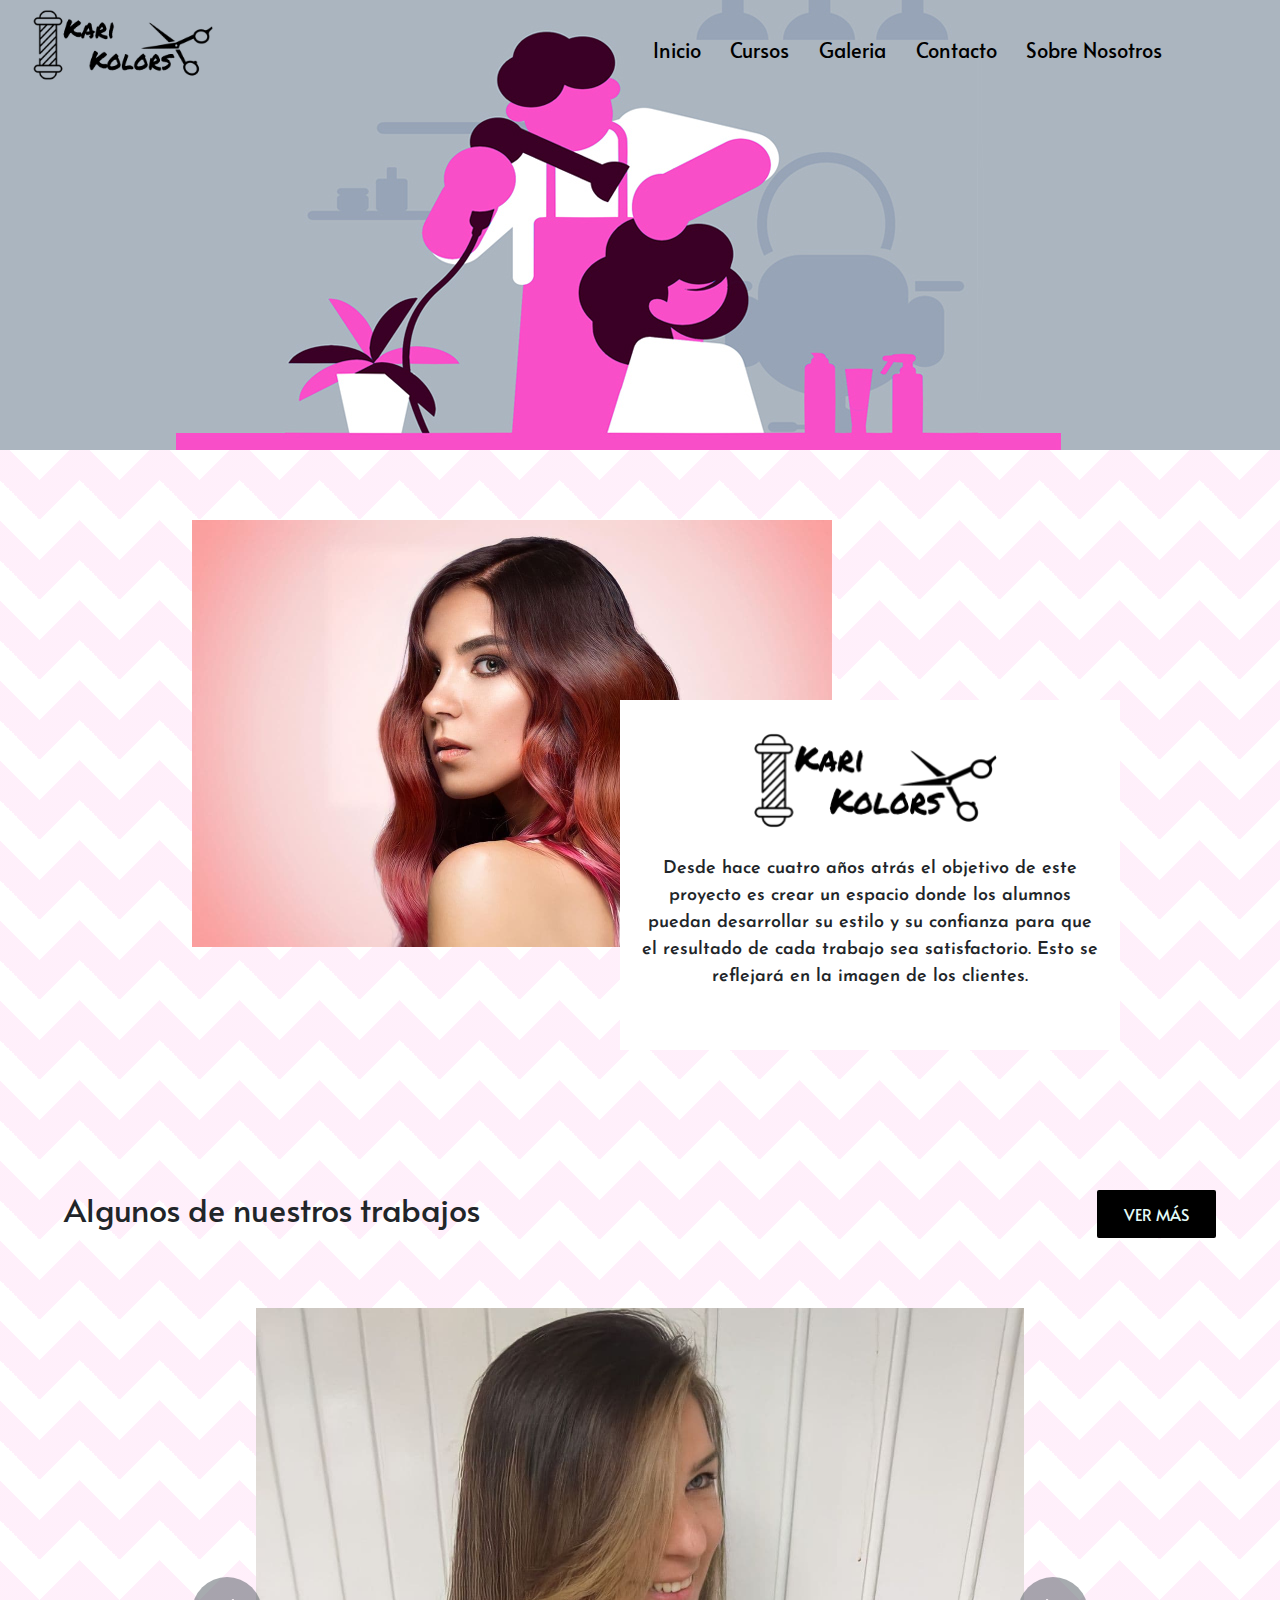
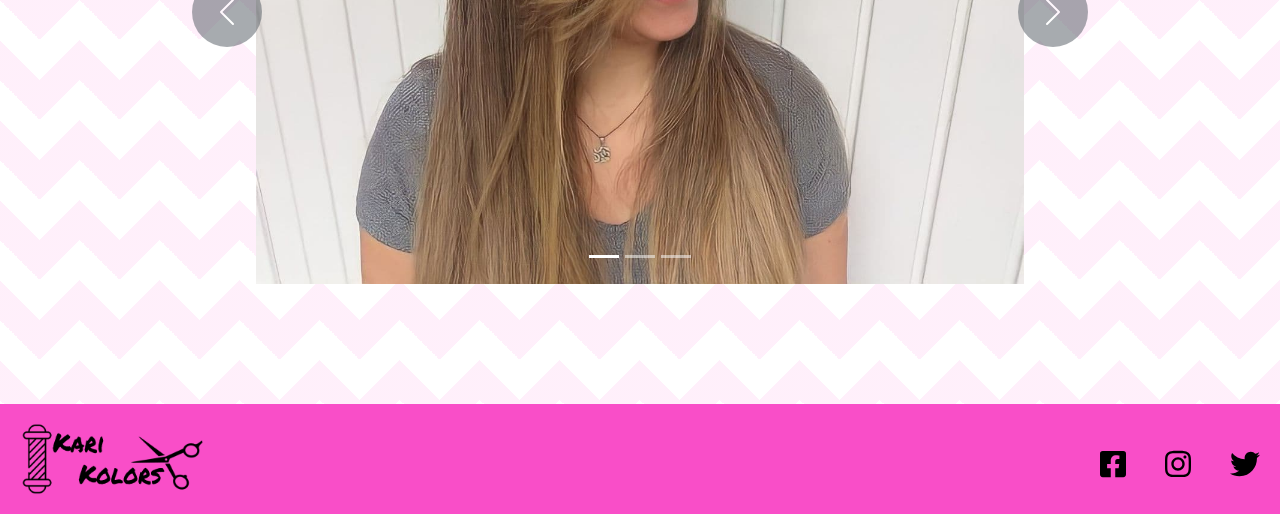
<file: index.html>
<!DOCTYPE html>
<html lang="en">

<head>
    <meta charset="UTF-8">
    <meta http-equiv="X-UA-Compatible" content="IE=edge">
    <meta name="viewport" content="width=device-width, initial-scale=1.0">
    <title>Inicio - Kari Kolors</title>
    <link rel="shortcut icon" href="./recursos/iconos/paint.png" />
    <link href="https://cdn.jsdelivr.net/npm/bootstrap@5.0.0/dist/css/bootstrap.min.css" rel="stylesheet">
    <link rel="preconnect" href="https://fonts.gstatic.com/%22%3E">
    <link href="https://fonts.googleapis.com/css2?family=Alata&display=swap" rel="stylesheet">
    <link href="style.css" rel="stylesheet">
    <link rel="preconnect" href="https://fonts.gstatic.com">
    <link href="https://fonts.googleapis.com/css2?family=Josefin+Sans:wght@300;600&display=swap" rel="stylesheet">
    <link href="https://fonts.googleapis.com/icon?family=Material+Icons" rel="stylesheet">
</head>

<body>
    <header>

        <nav class="nav-home">
            <a class="logoizq" href="./index.html"><img src="./recursos/Logo.png" alt="" style="height: 90px;"></a>
            <button class="ham">
                <span class="menuIcon material-icons">
                  menu
                </span>
                <span class="xIcon material-icons">
                    close
                  </span>
              </button>
              <ul class="menu">
                <li><a class="menuLink" href="./index.html">Inicio</a></li>
                <li><a class="menuLink" href="./cursos.html">Cursos</a></li>
                <li><a class="menuLink" href="./galeria.html">Galeria</a></li>
                <li><a class="menuLink" href="./contacto.html">Contacto</a></li>
                <li><a class="menuLink" href="./about.html">Sobre Nosotros</a></li>
              </ul>
            <div class="navegador">
                <a href="./index.html" class="a-home">Inicio</a>
                <a href="./cursos.html" class="a-home">Cursos</a>
                <a href="./galeria.html" class="a-home">Galeria</a>
                <a href="./contacto.html" class="a-home">Contacto</a>
                <a href="./about.html" class="a-home">Sobre Nosotros</a>
            </div>
        </nav>

    </header>

    <div class="seccion_media">
        <img src="./recursos/foto-media.jpg" >
        <div class="media_info">
            <img src="./recursos/Logo.png" style="width: 55%">
            <p class="info">Desde hace cuatro años atrás el objetivo de este proyecto es crear un espacio donde los alumnos puedan desarrollar su estilo y su confianza para que el resultado de cada trabajo sea satisfactorio. Esto se reflejará en la imagen de los clientes.</p>
        </div>
    </div>

    <div class="muestra">
        <h2>Algunos de nuestros trabajos</h2>
        <a href="./galeria.html"><input type="button" value="Ver más" id="botoncito"></a>
    </div>
    <div id="carouselExampleIndicators" class="carousel slide" data-bs-ride="carousel">
        <div class="carousel-indicators">
            <button type="button" data-bs-target="#carouselExampleIndicators" data-bs-slide-to="0" class="active"
                aria-current="true" aria-label="Slide 1"></button>
            <button type="button" data-bs-target="#carouselExampleIndicators" data-bs-slide-to="1"
                aria-label="Slide 2"></button>
            <button type="button" data-bs-target="#carouselExampleIndicators" data-bs-slide-to="2"
                aria-label="Slide 3"></button>
        </div>
        <div class="carousel-inner">
            <div class="carousel-item active">
                <img src="./recursos/car-1.jpg" class="d-block w-100" alt="...">
            </div>
            <div class="carousel-item">
                <img src="./recursos/car-2.jpg" class="d-block w-100" alt="...">
            </div>
            <div class="carousel-item">
                <img src="./recursos/car-3.jpg" class="d-block w-100" alt="...">
            </div>
        </div>
        <button class="carousel-control-prev" type="button" data-bs-target="#carouselExampleIndicators"
            data-bs-slide="prev">
            <span class="carousel-control-prev-icon" aria-hidden="true"></span>
            <span class="visually-hidden">Previous</span>
        </button>
        <button class="carousel-control-next" type="button" data-bs-target="#carouselExampleIndicators"
            data-bs-slide="next">
            <span class="carousel-control-next-icon" aria-hidden="true"></span>
            <span class="visually-hidden">Next</span>
        </button>
    </div>

    <footer>
        <img src="./recursos/Logo.png" class="logo-footer" alt="">
        <div class="redes">
            <a href="https://www.facebook.com"><img src="./recursos/iconos/facebook-square.svg"></a>
            <a href="https://www.instagram.com"><img src="./recursos/iconos/instagram.svg"></a>
            <a href="https://www.twitter.com"><img src="./recursos/iconos/twitter.svg"></a>
        </div>
    </footer>
    <script src="https://cdn.jsdelivr.net/npm/bootstrap@5.0.0/dist/js/bootstrap.bundle.min.js"
        integrity="sha384-p34f1UUtsS3wqzfto5wAAmdvj+osOnFyQFpp4Ua3gs/ZVWx6oOypYoCJhGGScy+8" crossorigin="anonymous">
    </script>
    <script src="ham.js"></script>
    <script src="script.js"></script>
</body>

</html>
</file>
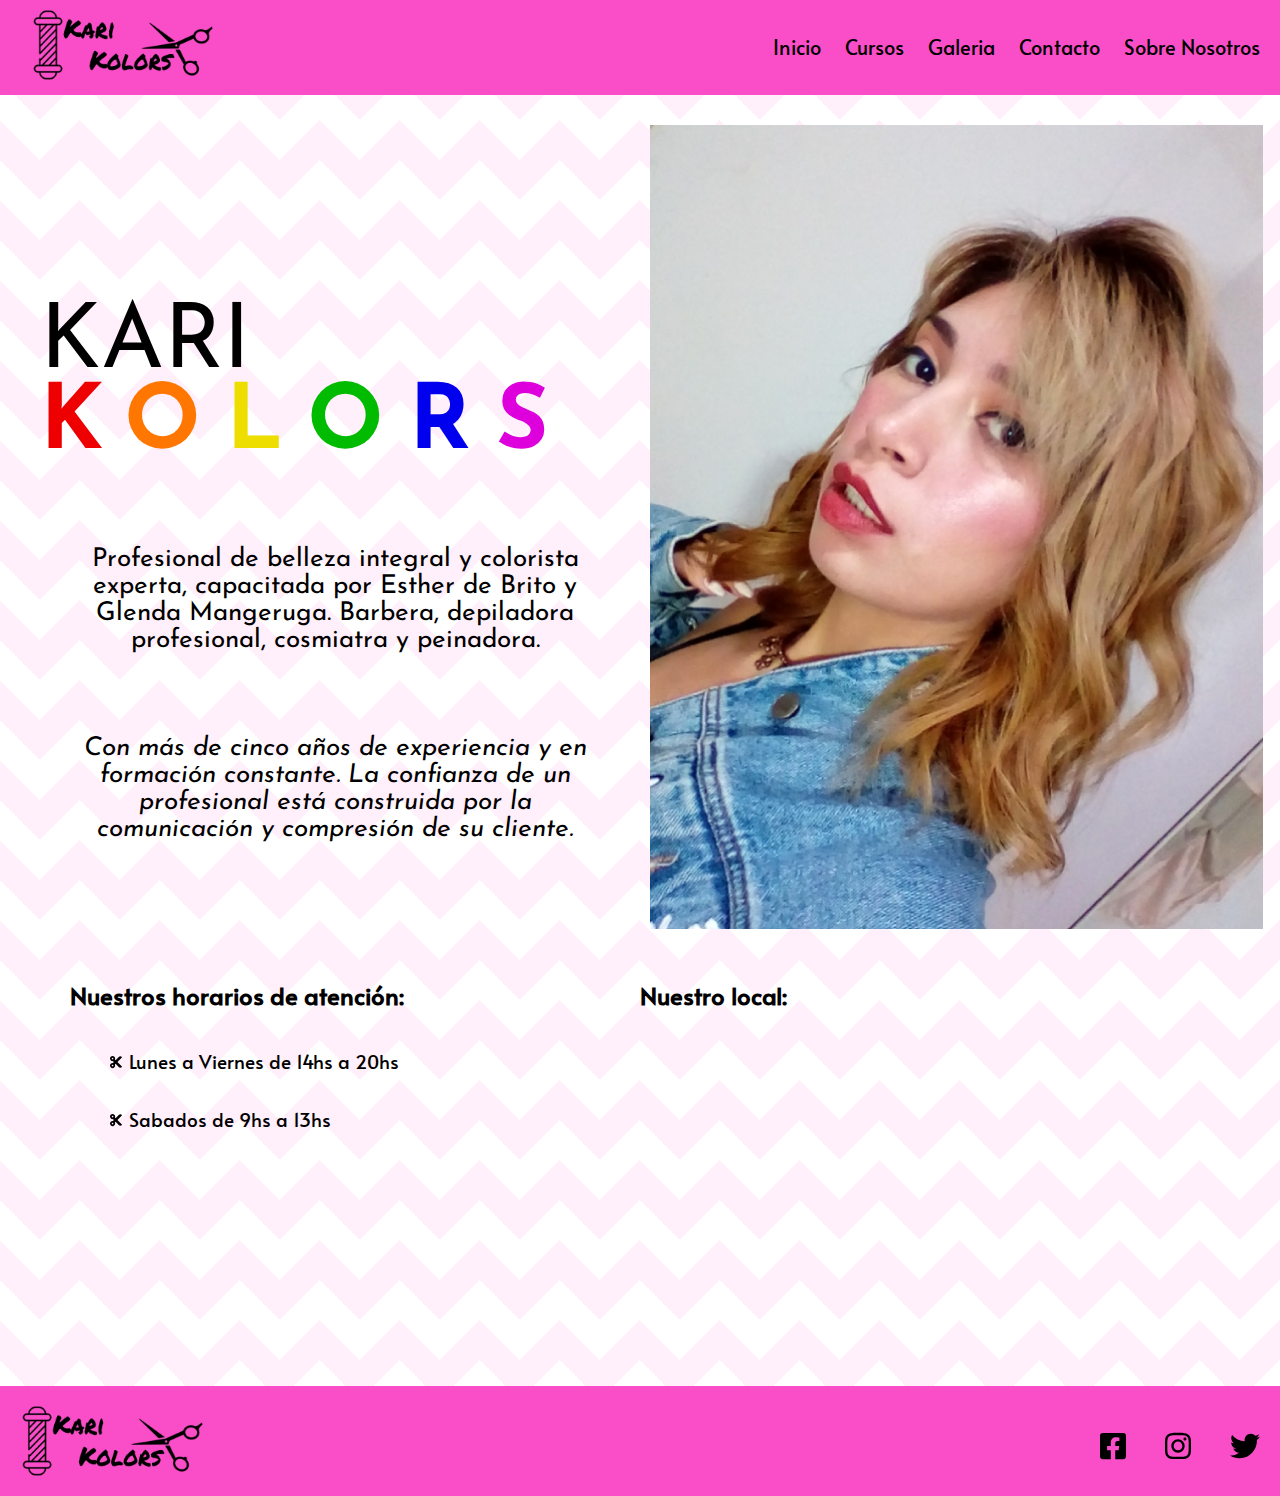
<file: about.html>
<!DOCTYPE html>
<html lang="en">

<head>
    <meta charset="UTF-8">
    <meta http-equiv="X-UA-Compatible" content="IE=edge">
    <meta name="viewport" content="width=device-width, initial-scale=1.0">
    <title>Sobre Nosotros - Kari Kolors</title>
    <link rel="shortcut icon" href="./recursos/iconos/paint.png" />
    <link href="style.css" rel="stylesheet">
    <link rel="preconnect" href="https://fonts.gstatic.com/%22%3E">
    <link href="https://fonts.googleapis.com/css2?family=Alata&display=swap" rel="stylesheet">
    <link rel="preconnect" href="https://fonts.gstatic.com">
    <link href="https://fonts.googleapis.com/css2?family=Josefin+Sans:wght@300;400&display=swap" rel="stylesheet">
    <link rel="preconnect" href="https://fonts.gstatic.com">
    <link href="https://fonts.googleapis.com/css2?family=Josefin+Sans:wght@300;600&display=swap" rel="stylesheet">
    <link href="https://fonts.googleapis.com/icon?family=Material+Icons" rel="stylesheet">
</head>

<body>

    <nav class="headout">
        <a href="./index.html" class="logoizq"><img src="./recursos/Logo.png" alt="" style="height: 90px;"></a>
        <button class="ham">
            <span class="menuIcon material-icons">
              menu
            </span>
            <span class="xIcon material-icons">
                close
              </span>
          </button>
          <ul class="menu">
            <li><a class="menuLink" href="./index.html">Inicio</a></li>
            <li><a class="menuLink" href="./cursos.html">Cursos</a></li>
            <li><a class="menuLink" href="./galeria.html">Galeria</a></li>
            <li><a class="menuLink" href="./contacto.html">Contacto</a></li>
            <li><a class="menuLink" href="./about.html">Sobre Nosotros</a></li>
          </ul>
        <div class="nav-resto">
            <a href="./index.html" class="a-resto">Inicio</a>
            <a href="./cursos.html" class="a-resto">Cursos</a>
            <a href="./galeria.html" class="a-resto">Galeria</a>
            <a href="./contacto.html" class="a-resto">Contacto</a>
            <a href="./about.html" class="a-resto">Sobre Nosotros</a>
        </div>
    </nav>
    <div class="panel">
        <div class="info-panel">
            <h1 id="titulo-k">Kari</h1>
            <h1 id="titulo-color"><span style="color: #ee0000;">K</span><span style="color: #ff7700;">O</span><span
                    style="color: #eede00;">L</span><span style="color: #00bb00;">O</span><span
                    style="color: #0000ee;">R</span><span style="color: #dd00dd;">S</span></h1>
            <p>Profesional de belleza integral y colorista experta, capacitada por Esther de Brito y Glenda Mangeruga.
                Barbera, depiladora profesional, cosmiatra y peinadora.
                <br><br><br><br>
                <i>Con más de cinco años de experiencia y en formación constante. La confianza de un profesional está construida por la comunicación y compresión de su cliente.</i>
            </p>
        </div>
        <div class="foto-panel">
            <img src="./recursos/foto-panel.png">
        </div>
    </div>
    <div class="cont-info">
        <div class="cont-hora">
            <h2>Nuestros horarios de atención:</h2>
            <ul>
                <li class="li-dato">Lunes a Viernes de 14hs a 20hs</li>
                <li class="li-dato">Sabados de 9hs a 13hs</li>
            </ul>
        </div>
        <div class="cont-lugar">
            <h2>Nuestro local:</h2>
            <iframe
                src="https://www.google.com/maps/embed?pb=!1m18!1m12!1m3!1d1951.0685660753725!2d-58.72375939279336!3d-34.67255071320522!2m3!1f0!2f0!3f0!3m2!1i1024!2i768!4f13.1!3m3!1m2!1s0x95bcbf61e15574d1%3A0x7cf57d5f15d8d7fd!2sGrido!5e0!3m2!1ses-419!2sar!4v1618989032956!5m2!1ses-419!2sar"
                width="400" height="300" style="border:0;" allowfullscreen="" loading="lazy"></iframe>
        </div>
    </div>
    <footer>
        <img src="./recursos/Logo.png" alt="" class="logo-footer">
        <div class="redes">
            <a href="https://www.facebook.com"><img src="./recursos/iconos/facebook-square.svg"></a>
            <a href="https://www.instagram.com"><img src="./recursos/iconos/instagram.svg"ç></a>
            <a href="https://www.twitter.com"><img src="./recursos/iconos/twitter.svg"></a>
        </div>
    </footer>
    <script src="ham.js"></script>
</body>

</html>
</file>
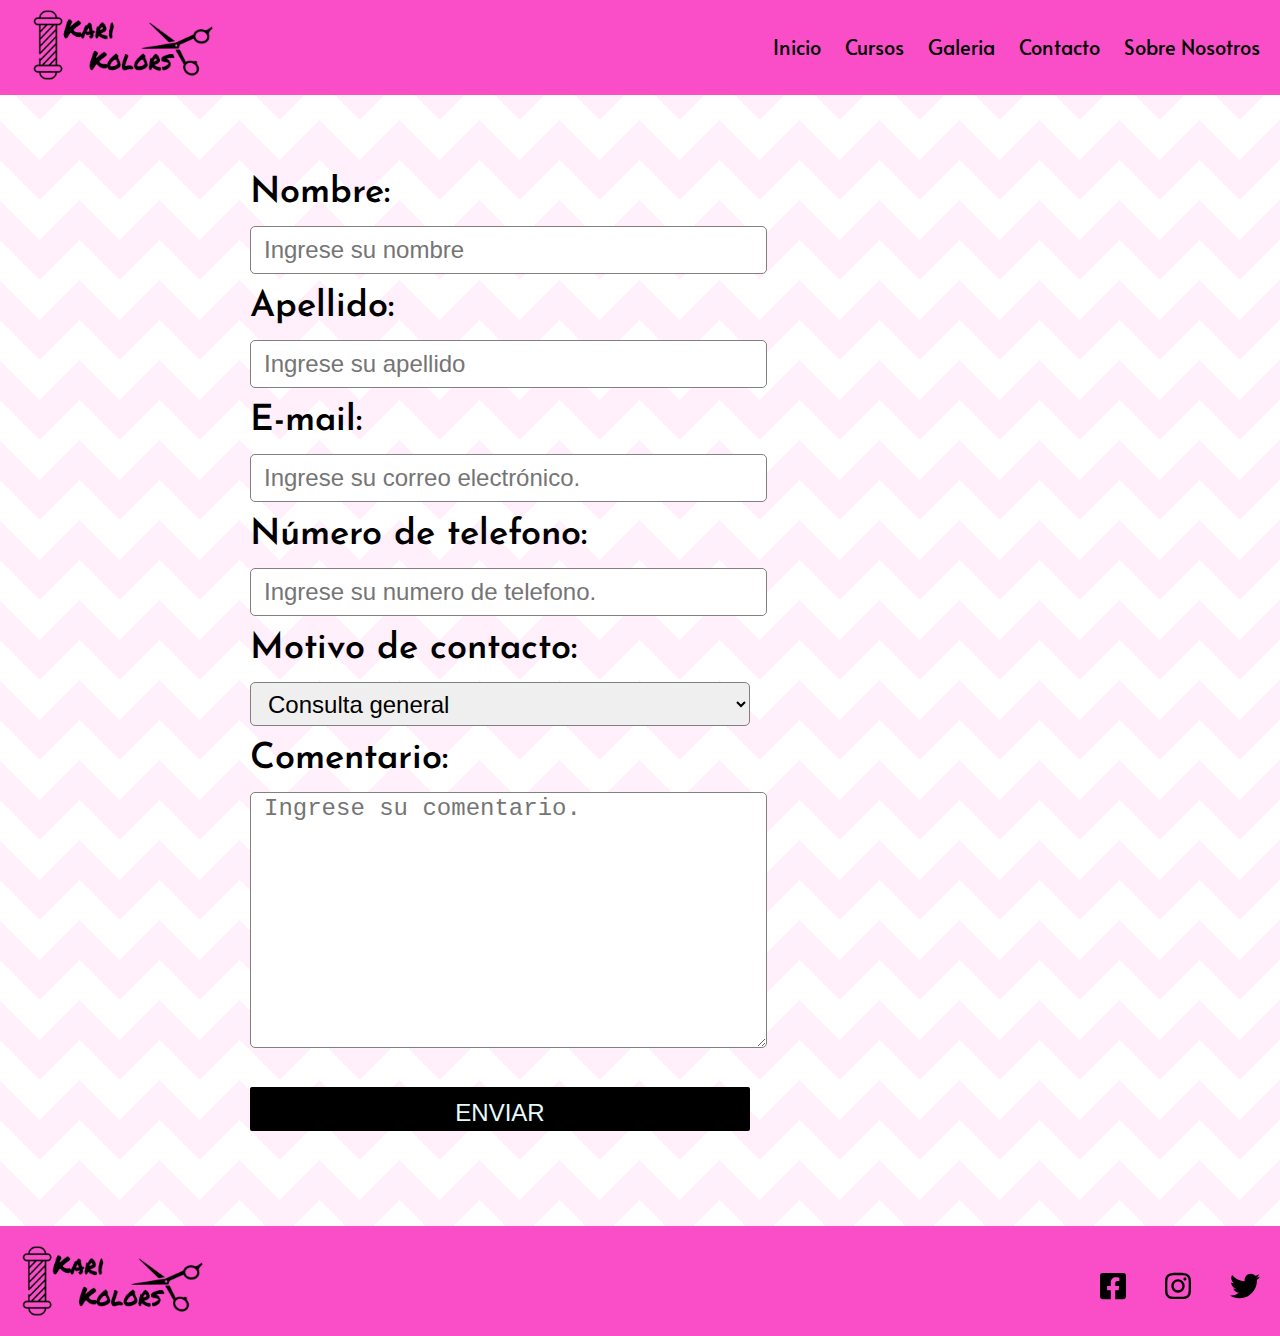
<file: contacto.html>
<!DOCTYPE html>
<html lang="en">

<head>
    <meta charset="UTF-8">
    <meta http-equiv="X-UA-Compatible" content="IE=edge">
    <meta name="viewport" content="width=device-width, initial-scale=1.0">
    <title>Turnos - Kari Kolors</title>
    <link rel="shortcut icon" href="./recursos/iconos/paint.png" />
    <link href="style.css" rel="stylesheet">
    <link rel="preconnect" href="https://fonts.gstatic.com/%22%3E">
    <link href="https://fonts.googleapis.com/css2?family=Alata&display=swap" rel="stylesheet">
    <link rel="preconnect" href="https://fonts.gstatic.com">
    <link href="https://fonts.googleapis.com/css2?family=Josefin+Sans:wght@300;600&display=swap" rel="stylesheet">
    <link href="https://fonts.googleapis.com/icon?family=Material+Icons" rel="stylesheet">
</head>

<body>

    <nav class="headout">
        <a href="./index.html" class="logoizq"><img src="./recursos/Logo.png" alt="" style="height: 90px;"></a>
        <button class="ham">
            <span class="menuIcon material-icons">
              menu
            </span>
            <span class="xIcon material-icons">
                close
              </span>
          </button>
          <ul class="menu">
            <li><a class="menuLink" href="./index.html">Inicio</a></li>
            <li><a class="menuLink" href="./cursos.html">Cursos</a></li>
            <li><a class="menuLink" href="./galeria.html">Galeria</a></li>
            <li><a class="menuLink" href="./contacto.html">Contacto</a></li>
            <li><a class="menuLink" href="./about.html">Sobre Nosotros</a></li>
          </ul>
        <div class="nav-resto">
            <a href="./index.html" class="a-resto">Inicio</a>
            <a href="./cursos.html" class="a-resto">Cursos</a>
            <a href="./galeria.html" class="a-resto">Galeria</a>
            <a href="./contacto.html" class="a-resto">Contacto</a>
            <a href="./about.html" class="a-resto">Sobre Nosotros</a>
        </div>
    </nav>
    <form action="">
        <div class="form-nombre">
            <label for="nombre">Nombre: <br></label>
            <input type="text" id="nombre" placeholder="Ingrese su nombre" required>
        </div>
        <div class="form-apellido">
            <label for="apellido">Apellido: <br></label>
            <input type="text" id="apellido" placeholder="Ingrese su apellido" required>
        </div>
        <div class="form-mail">
            <label for="mail">E-mail: <br></label>
            <input type="email" id="mail" placeholder="Ingrese su correo electrónico." required>
        </div>
        <div class="form-telefono">
            <label for="telefono">Número de telefono: <br></label>
            <input type="tel" pattern="[0-9]{2}[0-9]{4}[0-9]{4}" id="telefono" placeholder="Ingrese su numero de telefono." required>
        </div>
        <div class="form-tipo">
            <label for="tipo">Motivo de contacto: <br></label>
            <select id="tipo">
                <option value="consulta">Consulta general</option>
                <option value="turno">Turnos</option>
                <option value="curso1">Curso: Peluqueria inicial</option>
                <option value="curso2">Curso: Colorimetría avanzado</option>
                <option value="curso3">Curso: Corte profesional</option>
            </select>
        </div>
        <div class="form-comentario">
            <label for="comentario">Comentario: <br></label>
            <textarea id="comentario" placeholder="Ingrese su comentario." rows="10" cols="50" required></textarea>
        </div>
        <div class="form-boton">
            <input type="submit" id="botoncito" value="Enviar">
        </div>
    </form>
    <footer>
        <img src="./recursos/Logo.png" class="logo-footer" alt="">
        <div class="redes">
            <a href="https://www.facebook.com"><img src="./recursos/iconos/facebook-square.svg"></a>
            <a href="https://www.instagram.com"><img src="./recursos/iconos/instagram.svg"></a>
            <a href="https://www.twitter.com"><img src="./recursos/iconos/twitter.svg"></a>
        </div>
    </footer>
    <script src="ham.js"></script>
</body>

</html>
</file>
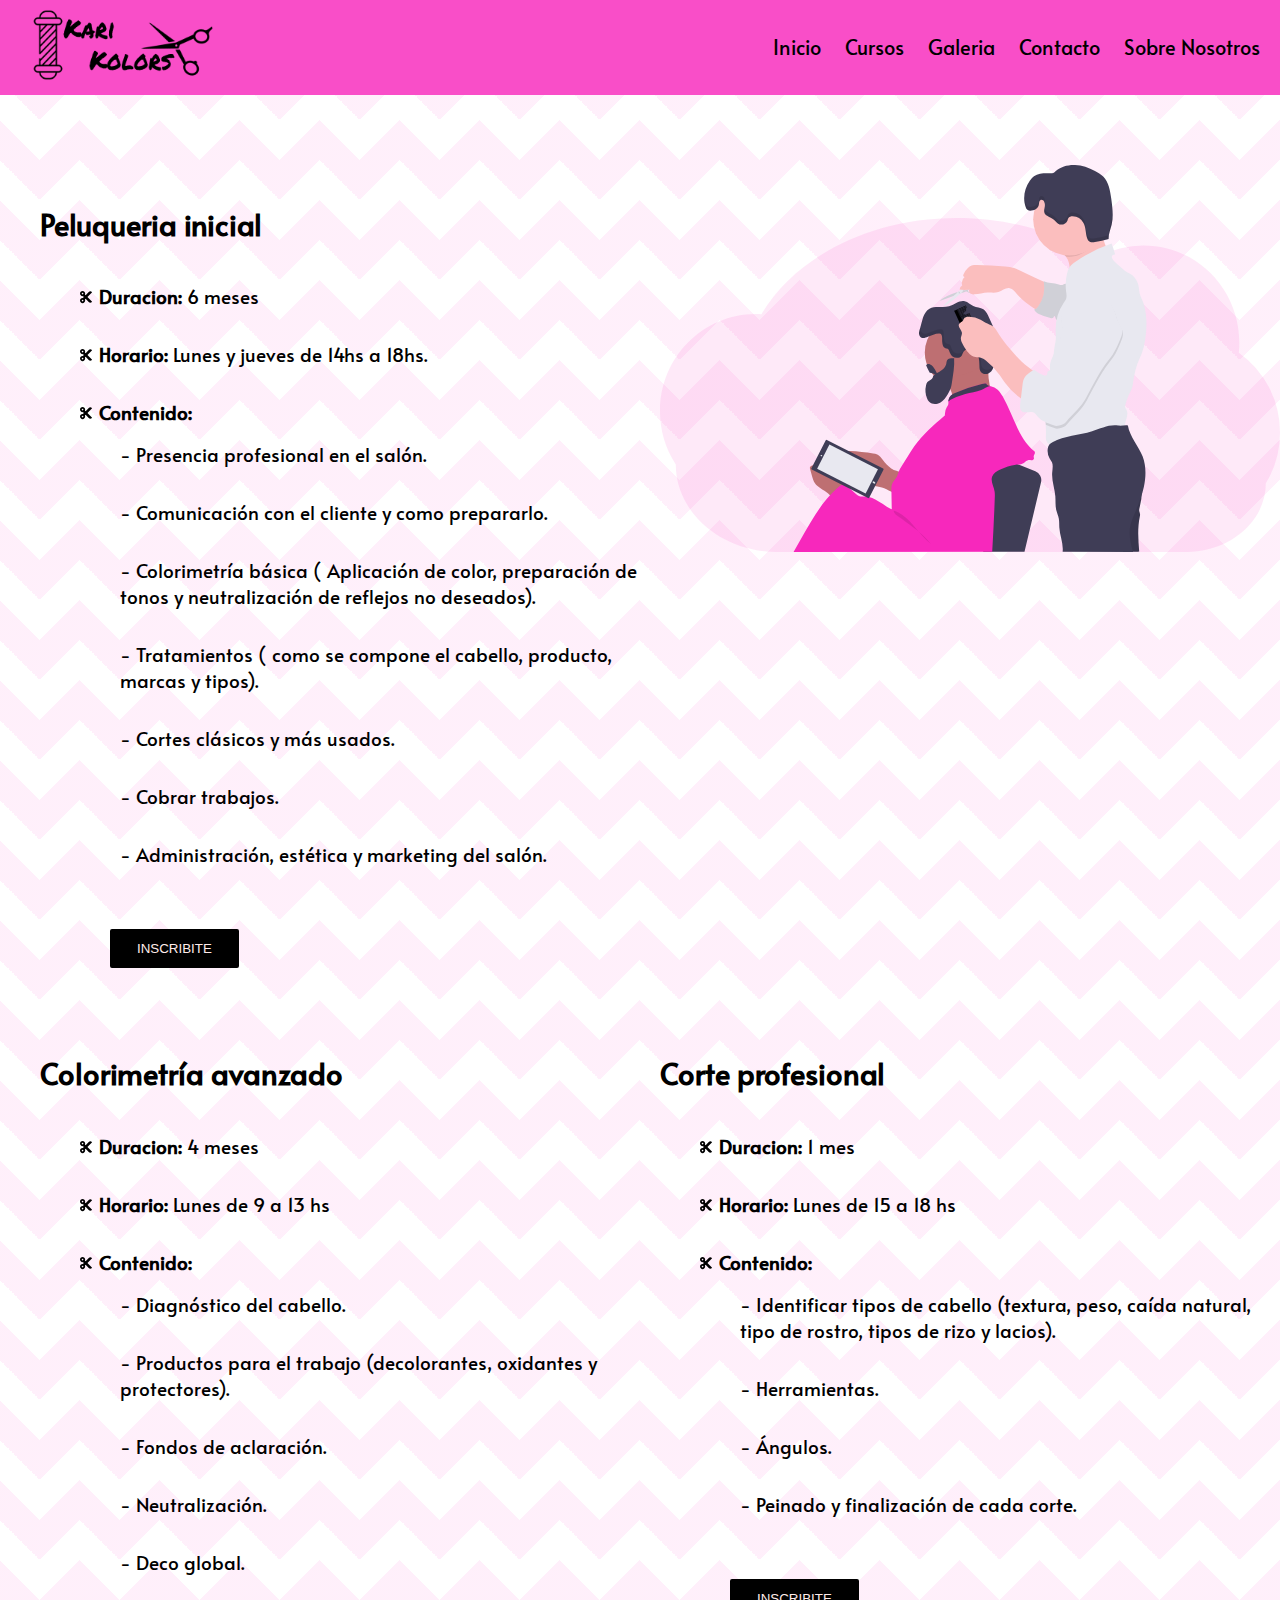
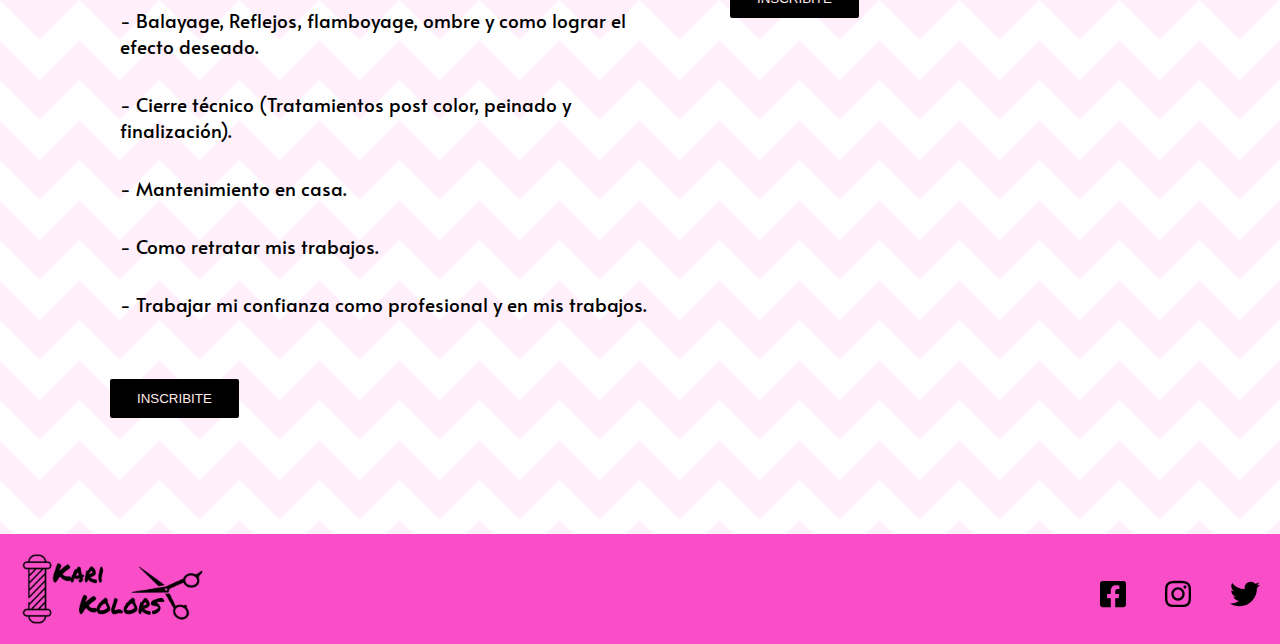
<file: cursos.html>
<!DOCTYPE html>
<html lang="en">

<head>
    <meta charset="UTF-8">
    <meta http-equiv="X-UA-Compatible" content="IE=edge">
    <meta name="viewport" content="width=device-width, initial-scale=1.0">
    <title>Cursos - Kari Kolors</title>
    <link rel="shortcut icon" href="./recursos/iconos/paint.png" />
    <link href="style.css" rel="stylesheet">
    <link href="https://cdnjs.cloudflare.com/ajax/libs/font-awesome/5.15.3/css/all.min.css">
    <link rel="preconnect" href="https://fonts.gstatic.com/%22%3E">
    <link href="https://fonts.googleapis.com/css2?family=Alata&display=swap" rel="stylesheet">
    <link href="https://fonts.googleapis.com/icon?family=Material+Icons" rel="stylesheet">
</head>

<body>
    <nav class="headout">
        <a href="./index.html" class="logoizq"><img src="./recursos/Logo.png" alt="" style="height: 90px;"></a>
        <button class="ham">
            <span class="menuIcon material-icons">
              menu
            </span>
            <span class="xIcon material-icons">
                close
              </span>
          </button>
          <ul class="menu">
            <li><a class="menuLink" href="./index.html">Inicio</a></li>
            <li><a class="menuLink" href="./cursos.html">Cursos</a></li>
            <li><a class="menuLink" href="./galeria.html">Galeria</a></li>
            <li><a class="menuLink" href="./contacto.html">Contacto</a></li>
            <li><a class="menuLink" href="./about.html">Sobre Nosotros</a></li>
          </ul>
        <div class="nav-resto">
            <a href="./index.html" class="a-resto">Inicio</a>
            <a href="./cursos.html" class="a-resto">Cursos</a>
            <a href="./galeria.html" class="a-resto">Galeria</a>
            <a href="./contacto.html" class="a-resto">Contacto</a>
            <a href="./about.html" class="a-resto">Sobre Nosotros</a>
        </div>
    </nav>
    <div class="infocurso">
        <ul class="ul-curso">
            <li>
                <h2>Peluqueria inicial</h2>
                <ul>
                    <li class="li-dato"><i class="fas fa-cut"></i><span>Duracion:</span> 6 meses</li>
                    <li class="li-dato"><span>Horario:</span> Lunes y jueves de 14hs a 18hs.</li>
                    <li class="li-dato"><span>Contenido:</span>
                        <ul>
                            <li>- Presencia profesional en el salón.</li>
                            <li>- Comunicación con el cliente y como prepararlo.</li>
                            <li>- Colorimetría básica ( Aplicación de color, preparación de tonos y neutralización de
                                reflejos no deseados).</li>
                            <li>- Tratamientos ( como se compone el cabello, producto, marcas y tipos).</li>
                            <li>- Cortes clásicos y más usados.</li>
                            <li>- Cobrar trabajos.</li>
                            <li>- Administración, estética y marketing del salón.</li>
                        </ul>
                    </li>
                </ul>
                <a href="./contacto.html"><input type="button" value="Inscribite" class="bot-ins"></a>
            </li>
            <img src="./recursos/curso-img.svg" alt="" style="width: 100%;">
            <li>
                <h2>Colorimetría avanzado</h2>
                <ul>
                    <li class="li-dato"><i class="fas fa-cut"></i><span>Duracion:</span> 4 meses</li>
                    <li class="li-dato"><span>Horario:</span> Lunes de 9 a 13 hs
                    </li>
                    <li class="li-dato"><span>Contenido:</span>
                        <ul>
                            <li>- Diagnóstico del cabello.</li>
                            <li>- Productos para el trabajo (decolorantes, oxidantes y protectores).</li>
                            <li>- Fondos de aclaración.</li>
                            <li>- Neutralización.</li>
                            <li>- Deco global.</li>
                            <li>- Balayage, Reflejos, flamboyage, ombre y como lograr el efecto deseado.</li>
                            <li>- Cierre técnico (Tratamientos post color, peinado y finalización).</li>
                            <li>- Mantenimiento en casa.</li>
                            <li>- Como retratar mis trabajos.</li>
                            <li>- Trabajar mi confianza como profesional y en mis trabajos.</li>
                        </ul>
                    </li>
                </ul>
                <a href="./contacto.html"><input type="button" value="Inscribite" class="bot-ins"></a>
            </li>
            <li>
                <h2>Corte profesional</h2>
                <ul>
                    <li class="li-dato"><i class="fas fa-cut"></i><span>Duracion:</span> 1 mes </li>
                    <li class="li-dato"><span>Horario:</span> Lunes de 15 a 18 hs</li>
                    <li class="li-dato"><span>Contenido:</span>
                        <ul>
                            <li>- Identificar tipos de cabello (textura, peso, caída natural, tipo de rostro, tipos de
                                rizo y lacios).</li>
                            <li>- Herramientas.</li>
                            <li>- Ángulos.</li>
                            <li>- Peinado y finalización de cada corte.</li>
                        </ul>
                    </li>
                </ul>
                <a href="./contacto.html"><input type="button" value="Inscribite" class="bot-ins"></a>
            </li>
        </ul>
    </div>
    <footer>
        <img src="./recursos/Logo.png" alt="" class="logo-footer">
        <div class="redes">
            <a href="https://www.facebook.com"><img src="./recursos/iconos/facebook-square.svg"></a>
            <a href="https://www.instagram.com"><img src="./recursos/iconos/instagram.svg"></a>
            <a href="https://www.twitter.com"><img src="./recursos/iconos/twitter.svg"></a>
        </div>
    </footer>
    <script src="ham.js"></script>
</body>

</html>
</file>
<file: style.css>
body {
    margin: 0;
    box-sizing: border-box;
    background-color: white;
    font-family: 'Alata', sans-serif;
    background-color: #ffffff;
    opacity: 1;
    background-image: linear-gradient(135deg, #ffe9f9b4 25%, transparent 25%), linear-gradient(225deg, #ffe9f9b4 25%, transparent 25%), linear-gradient(45deg, #ffe9f9b4 25%, transparent 25%), linear-gradient(315deg, #ffe9f9b4 25%, #ffffff 25%);
    background-position: 40px 0, 40px 0, 0 0, 0 0;
    background-size: 80px 80px;
    background-repeat: repeat;
}

/*Compartido*/

.headout {
    width: 100%;
    height: 95px;
    background-color: #F94EC8;
    display: flex;
    justify-content: space-between;
}

.nav-resto {
    margin: 33px 10px;
}

.a-resto {
    text-decoration: none;
    color: black;
    font-size: 20px;
    margin: 20px 10px;
}

.a-resto:hover {
    text-decoration: underline;
}

li {
    list-style: none;
    font-size: 19px;
}

.logoizq {
    float: left;
    margin-left: 2%;
}

.logoizq:hover {
    animation: shake 0.82s cubic-bezier(.36, .07, .19, .97) both;
    transform: translate3d(0, 0, 0);
    backface-visibility: hidden;
    perspective: 1000px;
}

.navegador {
    margin-top: 35px;
    width: 50%;
    margin-left: 5%;
}

.navegador>a:hover {
    text-decoration: underline;
    color: initial;
}

.ham {
    position: fixed;
    z-index: 100;
    top: 1rem;
    right: 1rem;
    width: 3rem;
    height: 3rem;
    border: white solid 1px;
    color:white;
    background:black;
    cursor: pointer;
    display:none;
  }
  
  .xIcon{
    display:none;
  }
  
  .menu {
    position: fixed;
    z-index: 90;
    top: 0;
    left: 0;
    right: 0;
    bottom: 0;
    width: 100%;
    height: 470px;
    background: black;
    color: white;
    transform: translateY(-110%);
    transition: transform 0.1s;
    list-style: none;
    padding-top: 4rem;
  }
  
  .showMenu {
    transform: translateY(0);
    transition: transform 0.2s;
    margin-top:0;
  }
  
  li {
    padding: 1rem 0;
  }
  
  .menuLink {
    display: inline;
    font-size: 2rem;
    color: white;
    text-decoration: none;
  }
  
  .menuLink:hover {
    text-decoration: underline;
  }
span {
    font-weight: bold;
}

footer {
    background-color: #F94EC8;
    width: 100%;
    height: 110px;
}

.redes {
    float: right;
    margin-top: 35px;
    margin-right: 10px;
}

footer a {
    margin: 0px 10px;
}

footer a img {
    height: 30px;
}

footer img {
    margin: 10px 0 0 15px;
    height: 90px;
}

/*Index*/

header {
    background-image: url(./recursos/Fondo-Heather2.jpg);
    width: 100%;
    height: 450px;
    background-repeat: no-repeat;
    background-size: cover;
    background-position: bottom;
}

.nav-home {
    float: right;
    width: 100%;
    display: flex;
    justify-content: space-between;
    margin-right: 0;
}

.a-home {
    text-decoration: none;
    padding: 5px 2%;
    margin-top: 100px;
    color: black;
    font-size: 20px;
}

.seccion_media {
    width: 100%;
    height: 450px;
    margin-top: 70px;
    position: relative;
}

.seccion_media img {
    margin: 0 15%;
    position: relative;
    width: 50%;
}

.media_info {
    padding: 20px;
    text-align: center;
    height: 350px;
    width: 500px;
    background-color: white;
    position: absolute;
    right: 160px;
    bottom: -80px;
    font-family: "Josefin Sans", sans-serif;
    font-weight: 600;
    font-size: 18px;
}

.media_info p {
    margin-top: 15px;
}


#carouselExampleIndicators {
    width: 70%;
    padding: 0 5%;
    margin: 70px 15% 120px 15%;
}

.carousel-control-prev,
.carousel-control-next {
    background-color: #515860;
    height: 70px;
    width: 70px;
    border-radius: 300px;
    margin-top: 30%;
}

.muestra {
    display: flex;
    margin-top: 220px;
    justify-content: space-between;
    padding: 0 5%;
}

#botoncito {
    border-radius: 2px;
    border: solid 2px #000000;
    background-color: #000000;
    color: #e4fbf8;
    padding: 10px 25px;
    text-transform: uppercase;
    cursor: pointer;
}

#botoncito:hover {
    background-color: #e4fbf8;
    color: #000000;
}

/*Cursos*/

.li-dato::before {
    content: "";
    display: inline-block;
    height: 14px;
    width: 14px;
    background-size: 12px;
    background-image: url(./recursos/iconos/cut.svg);
    background-repeat: no-repeat;
    margin-right: 5px;
}

.ul-curso {
    margin: 70px 0;
    display: grid;
    grid-template-columns: repeat(2, 1fr);
}

.bot-ins {
    border-radius: 2px;
    border: solid 2px black;
    background-color: black;
    padding: 10px 25px;
    text-transform: uppercase;
    color: #FFEBEA;
    margin: 30px 70px;
}

.bot-ins:hover {
    background: none;
    color: black;
    cursor: pointer;
}

/*About us*/

.panel {
    font-family: "Josefin Sans", sans-serif;
    display: flex;
    margin: 30px 20px;
}

.info-panel {
    margin-top: 150px;
}

.foto-panel img {
    height: 100%;
}

.info-panel h1 {
    text-transform: uppercase;
    font-size: 90px;
    line-height: 20px;
    margin-left: 20px;
    font-weight: 600;
}

#titulo-color {
    letter-spacing: 25px;
}

#titulo-k {
    font-weight: 400;
}

.info-panel p {
    padding: 50px;
    font-size: 26px;
    text-align: center;
}

.cont-info {
    display: flex;
    justify-content: space-between;
    margin: 20px 240px 50px 70px;
}

/*Galeria*/

.img-galeria {
    height: 350px;
    margin-bottom: 30px;
}

.img-galeria:hover {
    cursor: pointer;
}

.contenedor-galeria {
    display: grid;
    grid-template-columns: repeat(4, 1fr);
    justify-content: space-evenly;
    margin: 80px 150px;
}

.titulo {
    font-family: 'Josefin Sans', sans-serif;
    margin: 80px 0 0 50px;
    text-transform: uppercase;
    font-size: 30px;
    text-decoration: underline;
}

.imagen-light {
    position: fixed;
    display: flex;
    align-items: center;
    justify-content: center;
    width: 100%;
    height: 100%;
    top: 0;
    left: 0;
    background: rgba(0, 0, 0, 0.534);
    transform: translate(100%);
    transition: transform .2s ease-in-out;
}

.agregar-imagen {
    height: 100%;
    transform: scale(0);
    border-radius: 10px;
    transition: transform .3s .2s;
}

.showImage {
    transform: scale(1);
}

.show {
    transform: translate(0);
}

.close {
    position: absolute;
    top: 15px;
    right: 15px;
    width: 40px;
    cursor: pointer;
}

/*Contacto*/

form {
    font-family: 'Josefin Sans', sans-serif;
    font-weight: 600;
    margin: 80px 250px;
    font-size: 36px;
}

form input,
select,
textarea {
    font-size: 24px;
    margin: 15px 0;
    width: 500px;
    height: 44px;
    border-radius: 5px;
    border: 1px solid gray;
    padding-left: 13px;
}

.form-comentario textarea {
    height: 250px;
}

/*Animacion del Logo*/

@keyframes shake {

    10%,
    90% {
        transform: translate3d(-1px, 0, 0);
    }

    20%,
    80% {
        transform: translate3d(2px, 0, 0);
    }

    30%,
    50%,
    70% {
        transform: translate3d(-4px, 0, 0);
    }

    40%,
    60% {
        transform: translate3d(4px, 0, 0);
    }
}

/* Media queries */

@media screen and (max-width:1250px) {

    /*Home + Footer + navs*/
    .seccion_media img {
        width: 75%;
        margin: 0 5%;
    }

    .media_info {
        bottom: -180px;
        right: 100px;
    }

    .navegador,
    .nav-resto {
        margin-left: 0;
        width: 60%;
    }

    header {
        background-position: 65% 0;
    }

    /*galeria*/

    .img-galeria {
        height: 300px;
        margin: 15px 20px;
    }

    .contenedor-galeria {
        grid-template-columns: repeat(3, 1fr);
    }

    /*About us*/
    .foto-panel img {
        height: unset;
        width: 400px;
    }

    .info-panel h1 {
        font-size: 70px;
        margin-left: 10px;
    }
}

@media screen and (max-width:862px) {

    /*Home + Footer + navs*/
    .navegador,
    .nav-resto {
        display: none;
    }

    span.xIcon {
        display: none;
    }

    .ham {
        display: block;
    }
    

    .seccion_media img {
        width: 70%;
    }

    header {
        background-position: center;
    }

    /*Cursos*/
    .ul-curso {
        grid-template-columns: none;
        padding: 7px;
    }

    /*Galeria*/
    .contenedor-galeria {
        grid-template-columns: repeat(2, 1fr);
    }

    .agregar-imagen {
        height: 70%;
    }

    /*Contacto*/
    form {
        font-size: 24px;
        margin: 80px 100px;
    }

    form input,
    select,
    textarea {
        width: 400px;
    }

    /*About us*/
    .panel {
        display: unset;
    }

    .info-panel h1 {
        margin: 10%;
        font-size: 90px;
    }

    .foto-panel img {
        margin-left: 100px;
    }

    iframe {
        width: 250px;
        height: 150px;
    }

    .cont-info {
        margin: 20px 30px 50px 70px;
    }

    .cont-hora {
        width: 300px;
    }
}

@media screen and (max-width:600px) {

    /*Home + Footer + navs*/
    .media_info {
        position: unset;
        width: 100%;
    }

    .seccion_media img {
        width: 90%;
    }

    .muestra {
        margin-top: 300px;
    }

    .logo-footer {
        height: unset;
        width: 120px;
        margin: 20px 0;
    }

    footer a img {
        height: 25px;
    }

    header {
        background-image: url(./recursos/hm.png);
        background-position: top;
    }

    /*Galeria*/
    .contenedor-galeria {
        grid-template-columns: none;
    }

    .agregar-imagen {
        height: 50%;
    }

    /*Contacto*/
    form {
        margin: 80px 50px;
    }

    form input,
    select,
    textarea {
        width: 290px;
    }

    /*About us*/
    .cont-info {
        display: unset;
    }

    .cont-hora,
    .cont-lugar {
        margin: 20px 0 30px 50px
    }

    .info-panel h1 {
        font-size: 70px;
    }

    #titulo-color {
        letter-spacing: normal;
    }

    .foto-panel img {
        margin-left: 80px;
        width: 300px;
    }
}

@media screen and (max-width:400px) {

    /*Contacto*/
    form {
        margin: 80px 10px;
    }

    form input,
    select,
    textarea {
        width: 230px;
    }

    /*about us*/
    .foto-panel img {
        width: 270px;
        margin-left: 10%;
    }

    #titulo-color {
        font-size: 50px;
    }

    .cont-hora,
    .cont-lugar {
        margin: 20px 0 30px 20px
    }
}
</file>
